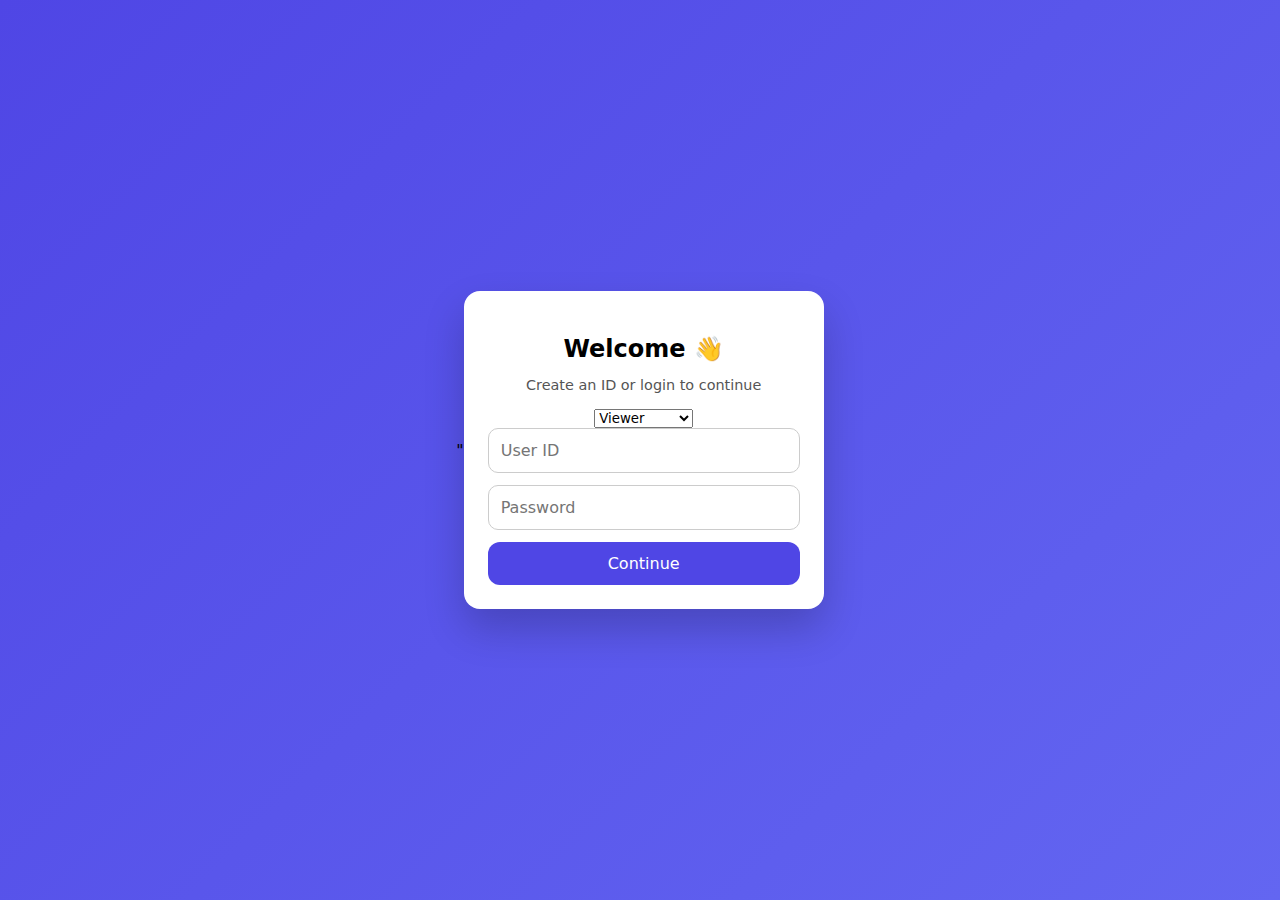
<file: add.html>
<!DOCTYPE html>
<html lang="en">
<head>
  <meta charset="UTF-8" />
  <meta name="viewport" content="width=device-width, initial-scale=1.0" />
  <title>Add School / College</title>
  <link rel="stylesheet" href="add.css">
</head>
<script>
    if (!localStorage.getItem("currentUser")) {
      window.location.replace("login.html");
    }
  </script>
<body>

  <h2>Add School / College</h2>

  <form id="addForm">
    <select id="type" required>
      <option value="">Select Type</option>
      <option value="schools">School</option>
      <option value="colleges">College</option>
    </select>

    <input type="text" id="name" placeholder="Name" required />
    <input type="text" id="area" placeholder="Area / City" required />
    <textarea id="about" placeholder="About"></textarea>
    <input type="text" id="fees" placeholder="Fees Range" />
    <input type="text" id="video" placeholder="YouTube Embed URL" />
    <input type="number" id="lat" placeholder="Latitude" step="any" required />
    <input type="number" id="lng" placeholder="Longitude" step="any" required />

    <button type="submit">Save</button>
  </form>

  <script src="add.js"></script>
</body>
</html>
</file>
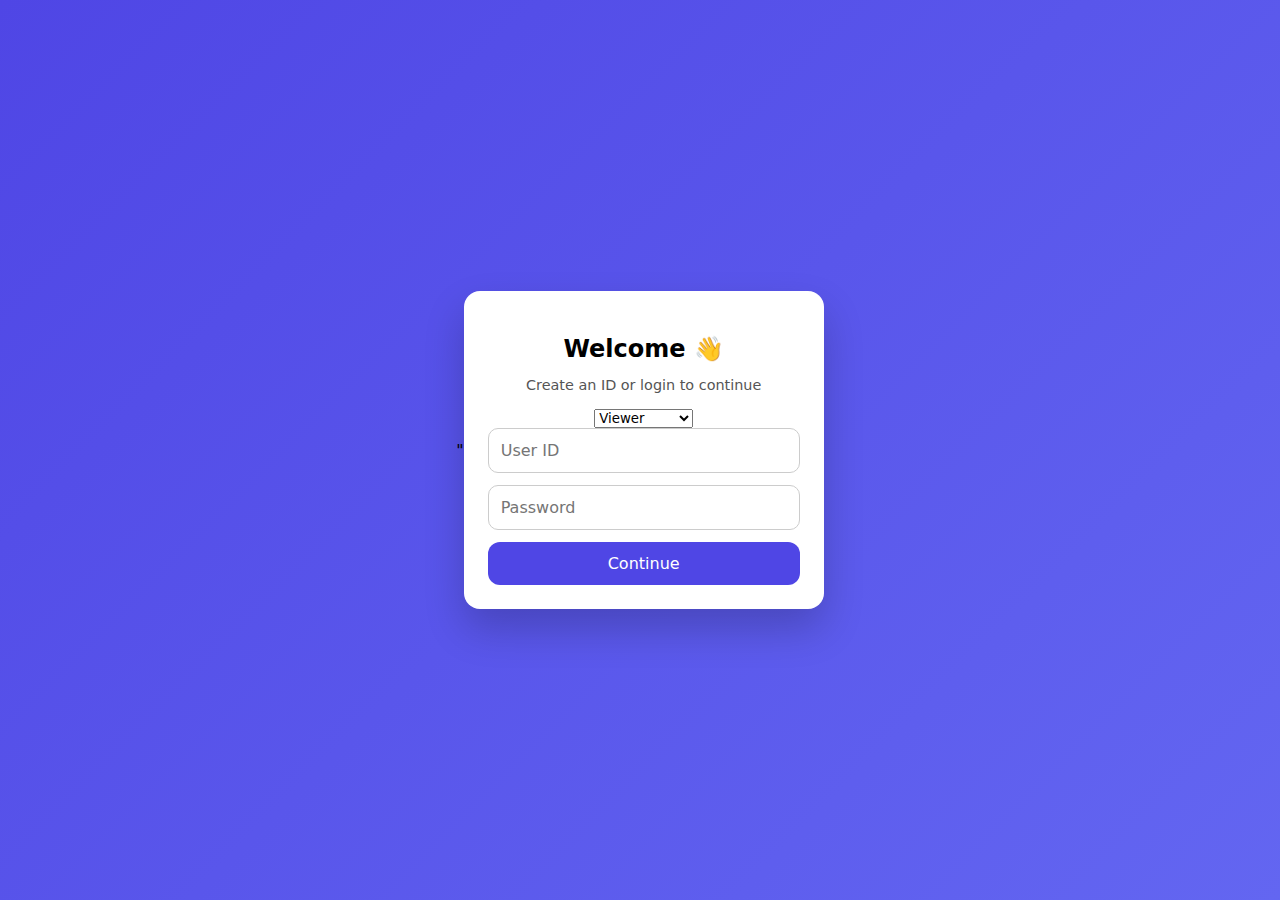
<file: details.html>
<!DOCTYPE html>
<html lang="en">
<head>
  <meta charset="UTF-8" />
  <title>School / College Details</title>
  <meta name="viewport" content="width=device-width, initial-scale=1.0" />
  <link rel="stylesheet" href="details.css" />
</head>
<script>
  if (!localStorage.getItem("currentUser")) {
    window.location.replace("login.html");
  }
</script>

<body>

  <!-- HEADER -->
  <div class="header">
    <h1 class="title">School Name</h1>
    <p class="subtitle">Area · City</p>
  </div>

  <!-- CONTENT -->
  <div class="content">

    <section class="card">
      <h3>About</h3>
      <p id="aboutText">About information not available.</p>
    </section>

    <section class="card">
      <h3>Fees Structure</h3>
      <p id="fees">—</p>
      <button id="getDirectionsBtn" class="primary-btn">Get Directions</button>
    </section>

    <section class="card">
      <h3>Campus Video</h3>
      <iframe
        id="videoFrame"
        width="100%"
        height="220"
        frameborder="0"
        allowfullscreen>
      </iframe>
    </section>

    <!-- REVIEWS -->
    <section class="card">
      <h3>Reviews</h3>

      <div id="starRating" class="stars">
        <span data-value="1">★</span>
        <span data-value="2">★</span>
        <span data-value="3">★</span>
        <span data-value="4">★</span>
        <span data-value="5">★</span>
      </div>

      <textarea id="reviewInput" placeholder="Write your review..."></textarea>
      <button id="submitReviewBtn">Submit Review</button>

      <div id="reviewsList"></div>
    </section>

  </div>

  <!-- SCRIPT -->
  <script>
    // ---------------- GET PARAMS ----------------
    const params = new URLSearchParams(window.location.search);
    const id = params.get("id");
    const type = params.get("type");

    // ---------------- LOAD DATA ----------------
    const schools = JSON.parse(localStorage.getItem("all_schools")) || [];
    const colleges = JSON.parse(localStorage.getItem("all_colleges")) || [];

    const list = type === "schools" ? schools : colleges;
    const item = list.find(i => i.id === id);

    if (!item) {
      alert("Item not found");
      throw new Error("Item not found");
    }

    // ---------------- FILL UI ----------------
    document.querySelector(".title").innerText = item.name;
    document.querySelector(".subtitle").innerText = item.area;
    document.getElementById("aboutText").innerText = item.about || "No description available";
    document.getElementById("fees").innerText = item.fees || "Not specified";

    if (item.video) {
      document.getElementById("videoFrame").src = item.video;
    }

    // ---------------- DIRECTIONS ----------------
    document.getElementById("getDirectionsBtn").onclick = () => {
      if (!navigator.geolocation) {
        alert("Geolocation not supported");
        return;
      }

      navigator.geolocation.getCurrentPosition(pos => {
        const userLat = pos.coords.latitude;
        const userLng = pos.coords.longitude;

        const url =
          `https://www.openstreetmap.org/directions?engine=fossgis_osrm_car&route=` +
          `${userLat},${userLng};${item.lat},${item.lng}`;

        window.open(url, "_blank");
      }, () => {
        alert("Please allow location access");
      });
    };

    // ---------------- REVIEWS ----------------
    const reviewInput = document.getElementById("reviewInput");
    const submitBtn = document.getElementById("submitReviewBtn");
    const reviewsList = document.getElementById("reviewsList");
    const stars = document.querySelectorAll("#starRating span");

    let selectedStars = 0;
    const reviewKey = `reviews_${type}_${id}`;
    const savedReviews = JSON.parse(localStorage.getItem(reviewKey)) || [];

    stars.forEach(star => {
      star.onclick = () => {
        selectedStars = Number(star.dataset.value);
        stars.forEach(s => s.classList.remove("active"));
        for (let i = 0; i < selectedStars; i++) {
          stars[i].classList.add("active");
        }
      };
    });

    function addReviewToUI(review) {
      const div = document.createElement("div");
      div.className = "review-item";
      div.innerHTML = `
        <strong>${review.user}</strong>
        <div>${"★".repeat(review.stars)}</div>
        <p>${review.text}</p>
      `;
      reviewsList.prepend(div);
    }

    savedReviews.forEach(addReviewToUI);

    submitBtn.onclick = () => {
      const text = reviewInput.value.trim();
      const user = localStorage.getItem("currentUser");

      if (!user || !text || selectedStars === 0) {
        alert("Login, rating and review required");
        return;
      }

      const review = { user, text, stars: selectedStars };
      savedReviews.push(review);
      localStorage.setItem(reviewKey, JSON.stringify(savedReviews));
      addReviewToUI(review);

      reviewInput.value = "";
      selectedStars = 0;
      stars.forEach(s => s.classList.remove("active"));
    };
  </script>

</body>
<script>
  if (!localStorage.getItem("currentUser")) {
    window.location.replace("login.html");
  }
</script>
</html>
</file>
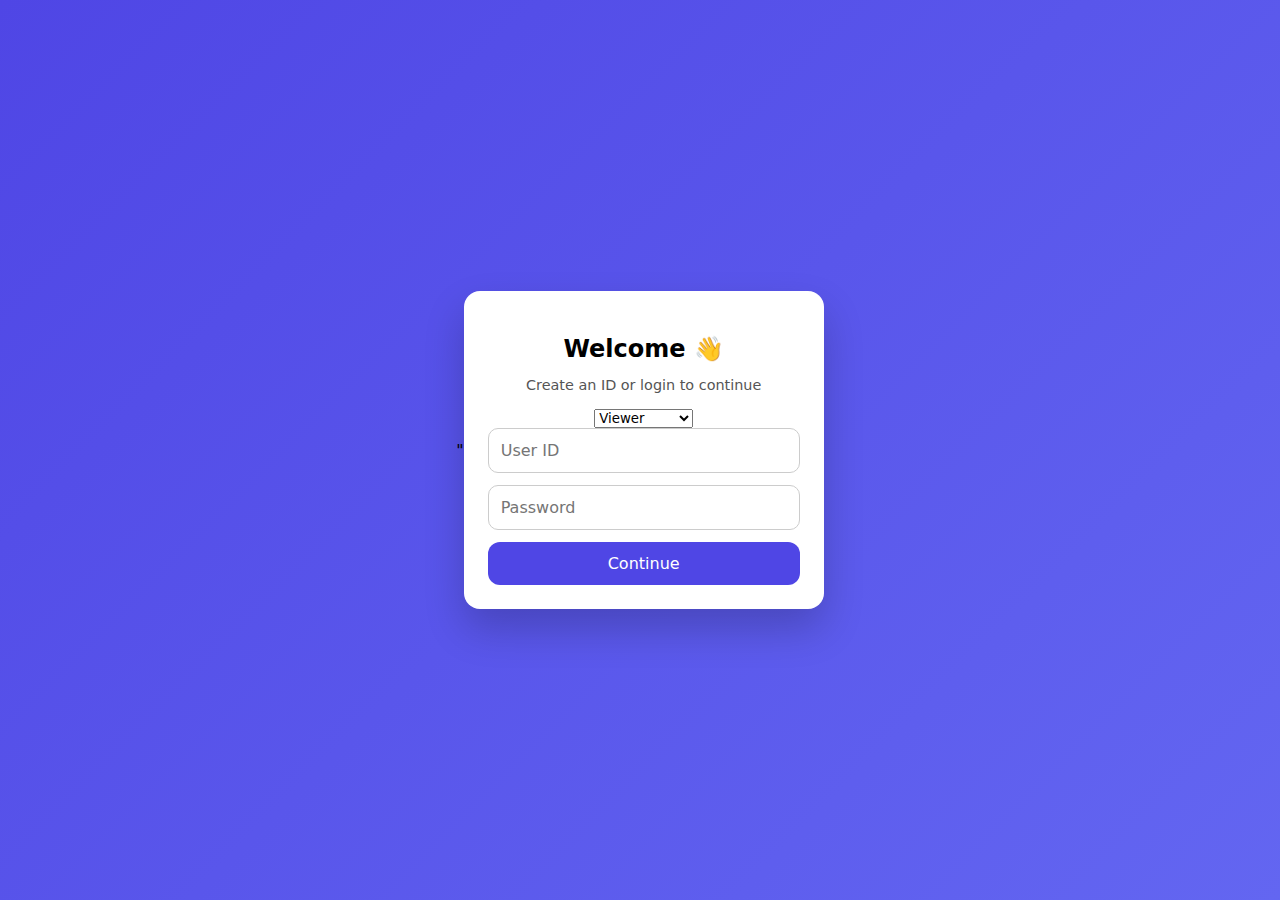
<file: login.html>
"<!DOCTYPE html>
<html lang="en">
<head>
  <meta charset="UTF-8" />
  <title>Login</title>
  <meta name="viewport" content="width=device-width, initial-scale=1.0" />

  <link rel="stylesheet" href="login.css" />
</head>
<body>


  <div class="login-card">
    <h2>Welcome 👋</h2>
    <p>Create an ID or login to continue</p>
    <select id="role">
        <option value="viewer">Viewer</option>
        <option value="contributor">Contributor</option>
      </select>

    <input id="username" placeholder="User ID" />
    <input id="password" type="password" placeholder="Password" />


    <button onclick="login()">Continue</button>
  </div>

  <script>
    function login() {
        const user = document.getElementById("username").value.trim();
        const pass = document.getElementById("password").value.trim();
        const role = document.getElementById("role").value;
      
        if (!user || !pass) {
          alert("Enter User ID and Password");
          return;
        }
      
        localStorage.setItem("currentUser", user);
        localStorage.setItem("role", role);
      
        if (role === "contributor") {
          window.location.href = "add.html";
        } else {
          window.location.href = "index.html";
        }
      }
  </script>

</body>
</html>
</file>
<file: login.css>
* {
    box-sizing: border-box;
    font-family: system-ui, -apple-system, BlinkMacSystemFont, sans-serif;
  }
  
  body {
    margin: 0;
    height: 100vh;
    background: linear-gradient(135deg, #4f46e5, #6366f1);
    display: flex;
    align-items: center;
    justify-content: center;
  }
  
  .login-card {
    background: white;
    padding: 24px;
    width: 90%;
    max-width: 360px;
    border-radius: 16px;
    box-shadow: 0 20px 40px rgba(0,0,0,0.2);
    text-align: center;
  }
  
  .login-card h2 {
    margin-bottom: 6px;
  }
  
  .login-card p {
    font-size: 0.9rem;
    color: #555;
    margin-bottom: 16px;
  }
  
  .login-card input {
    width: 100%;
    padding: 12px;
    margin-bottom: 12px;
    border-radius: 10px;
    border: 1px solid #ccc;
    font-size: 1rem;
  }
  
  .login-card button {
    width: 100%;
    padding: 12px;
    border-radius: 12px;
    border: none;
    background: #4f46e5;
    color: white;
    font-size: 1rem;
  }
</file>
<file: add.css>
/* RESET */
* {
    box-sizing: border-box;
    font-family: "Segoe UI", system-ui, -apple-system, sans-serif;
  }
  
  body {
    margin: 0;
    min-height: 100vh;
    background: linear-gradient(135deg, #eef2ff, #f8fafc);
    display: flex;
    justify-content: center;
    align-items: center;
    padding: 16px;
  }
  
  /* PAGE CARD */
  body > div,
  body > form,
  body > h2,
  body {
    width: 100%;
  }
  
  /* CONTAINER USING FORM ITSELF */
  #addForm {
    background: #ffffff;
    max-width: 520px;
    width: 100%;
    padding: 26px 22px;
    border-radius: 18px;
    box-shadow: 0 20px 40px rgba(0, 0, 0, 0.12);
  }
  
  /* TITLE */
  h2 {
    text-align: center;
    margin-bottom: 18px;
    color: #1e3a8a;
  }
  
  /* FORM LAYOUT */
  #addForm {
    display: flex;
    flex-direction: column;
    gap: 14px;
  }
  
  /* INPUTS */
  input,
  select,
  textarea {
    width: 100%;
    padding: 12px 14px;
    font-size: 15px;
    border-radius: 12px;
    border: 1px solid #d1d5db;
    outline: none;
    transition: 0.2s ease;
  }
  
  textarea {
    min-height: 90px;
    resize: vertical;
  }
  
  /* FOCUS */
  input:focus,
  select:focus,
  textarea:focus {
    border-color: #2563eb;
    box-shadow: 0 0 0 3px rgba(37, 99, 235, 0.15);
  }
  
  /* SELECT */
  select {
    background-color: #ffffff;
    cursor: pointer;
  }
  
  /* SUBMIT BUTTON */
  button[type="submit"] {
    margin-top: 8px;
    padding: 14px;
    border-radius: 14px;
    border: none;
    background: linear-gradient(135deg, #2563eb, #1e40af);
    color: #ffffff;
    font-size: 16px;
    font-weight: 600;
    cursor: pointer;
    transition: 0.2s ease;
  }
  
  button[type="submit"]:hover {
    transform: translateY(-1px);
    box-shadow: 0 10px 22px rgba(37, 99, 235, 0.35);
  }
  
  /* MOBILE */
  @media (max-width: 600px) {
    #addForm {
      padding: 22px 18px;
    }
  
    h2 {
      font-size: 20px;
    }
  }
</file>
<file: details.css>
/* RESET */
* {
  box-sizing: border-box;
  font-family: "Segoe UI", system-ui, -apple-system, sans-serif;
}

body {
  margin: 0;
  background: #f4f6fb;
  color: #222;
}

/* HEADER */
.header {
  background: linear-gradient(135deg, #2563eb, #1e40af);
  color: #fff;
  padding: 24px 20px;
}

.header h1 {
  margin: 0;
  font-size: 26px;
}

.header p {
  margin: 6px 0 0;
  opacity: 0.9;
}

/* PAGE LAYOUT */
.container {
  max-width: 900px;
  margin: 24px auto;
  padding: 0 16px;
}

/* CARD */
.card {
  background: #fff;
  border-radius: 14px;
  padding: 18px;
  margin-bottom: 18px;
  box-shadow: 0 10px 25px rgba(0, 0, 0, 0.08);
}

/* SECTION TITLES */
.card h2 {
  margin: 0 0 10px;
  font-size: 18px;
  color: #1e3a8a;
}

/* ABOUT TEXT */
#aboutText {
  color: #444;
  line-height: 1.6;
}

/* FEES */
.fees {
  font-size: 18px;
  font-weight: 600;
  color: #065f46;
}

/* BUTTON */
button,
#getDirectionsBtn {
  display: inline-block;
  background: #2563eb;
  color: #fff;
  border: none;
  border-radius: 10px;
  padding: 12px 18px;
  font-size: 15px;
  cursor: pointer;
  transition: 0.2s ease;
}

button:hover {
  background: #1e40af;
}

/* VIDEO */
iframe {
  width: 100%;
  height: 280px;
  border-radius: 12px;
  border: none;
}

/* REVIEWS */
.review-item {
  background: #f1f5f9;
  padding: 12px;
  border-radius: 10px;
  margin-bottom: 10px;
}

.review-item strong {
  color: #1e3a8a;
}

.review-item p {
  margin: 6px 0 0;
}

/* STARS */
#starRating span {
  font-size: 22px;
  cursor: pointer;
  color: #cbd5e1;
}

#starRating span.active {
  color: #facc15;
}

/* MOBILE */
@media (max-width: 600px) {
  .header h1 {
    font-size: 22px;
  }

  iframe {
    height: 220px;
  }
}
</file>
